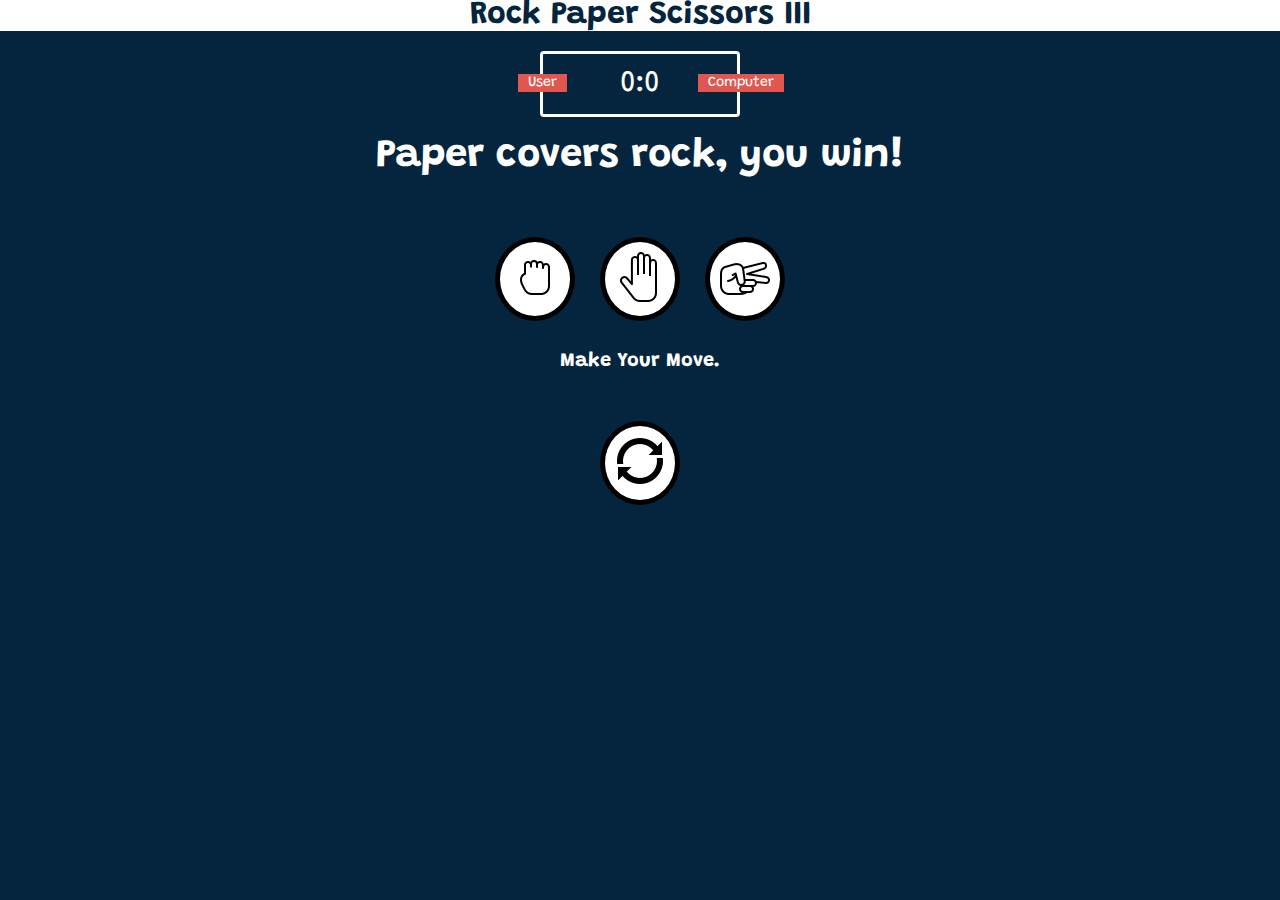
<file: static/Index.html>
<!DOCTYPE html>
<html lang="en">
<head>
    
    <meta charset="UTF-8">
    <meta name="viewport" content="width=device-width, initial-scale=1.0">
    <meta http-equiv="X-UA-Compatible" content="ie=edge">
    <link href="/static/style.css" media="screen" rel="stylesheet"/>
    <title>Rock Paper Scissors III</title>

    
</head>
<body>
    <header>
        <h1>Rock Paper Scissors III</h1>
    </header>

    <div class="score-board">
        <div id="user-label" class="badge">User</div>
        <div id="computer-label" class="badge">Computer</div>
        <span id="user-score">0</span>:<span id="computer-score">0</span>
    </div>

    <div class="result">
        <p> Paper covers rock, you win!</p>
    </div>

    <div class="choices">
        <div class="choice" id= "r">
            <img alt="" src="/static/images/icons8-hand-rock-50.png">
        </div>

        <div class="choice" id= "p">
            <img alt="" src="/static/images/icons8-hand-50.png">
        </div>

        <div class="choice" id= "s">
            <img alt="" src="/static/images/icons8-hand-scissors-50.png">
        </div>

    </div>

    <p id="action-message">Make Your Move.</p>


    <div class=reset id="reset"><img alt="" src="/static/images/icons8-available-updates-50.png"></div>


    <script src="/static/app.js"></script>
</body>

</html>
</file>
<file: static/style.css>
@import url('https://fonts.googleapis.com/css2?family=Grandstander:wght@400;700&display=swap');

*{
margin:0;
padding:0;
box-sizing: border-box;
font-family: Grandstander, sans-serif;
}

body{
    background-color:#04253d;
}

header{
    background-color: white;
}



header > h1 {
color:#04253d;
text-align: center;
font-family: Grandstander, sans-serif;
}

.score-board{
    margin: 20px auto;
    border: 3px solid white;
    border-radius: 4px;
    width: 200px;
    color: white;
    font-size: 30px;
    text-align: center;
    padding: 15px 20px;
    position: relative;
}

.badge {
    background:#e05750;
    color: white;
    font-size: 14px;
    padding: 2px 10px;
}

#user-label{
    position:absolute;
    top: 20px;
    left: -25px;
}

#computer-label{
    position:absolute;
    top: 20px;
    left: 155px;
}

.result{
font-size: 40px;
color:white;
}

.result > p {
    font-weight: bold;
    text-align: center;
}




.choices{
    text-align:center;
    margin-top: 50px
}
.choice {
    display: inline-block;
    background-color: white;
    border: 5px solid black;
    border-radius: 50%;
    padding: 10px;
    margin: 10px;
    transition: all 0.25s ease-in-out;
}

.choice:hover{
    cursor: pointer;
    background-color:rgba(255, 255, 255, 0.685);
}

#action-message{
    text-align: center;
    color:white;
    font-weight: bold;
    font-size: 20px;
    margin-top: 20px;
}



.green-glow { 
    border: 10px solid green;
    box-shadow: 0 0 10px darkgreen;;
}

.red-glow {
    border: 10px solid red;
    box-shadow: 0 0 10px darkred;
}

.yellow-glow {
    border: 10px solid yellow;
    box-shadow: 0 0 10px rgba(168, 168, 9, 0.712);
}


.reset{
    
    background-color: honeydew;
    width: 80px;
    position: center;
    text-align:center;
    align-items: center;
    margin-top: 50px;
    display: block;
    background-color: white;
    border: 5px solid black;
    border-radius: 50%;
    padding: 10px;
    margin-left: auto;
    margin-right: auto;
    transition: all 0.25s ease-in-out;
    }

    .reset:hover{
        cursor: pointer;
        background-color:red;
    }
</file>
